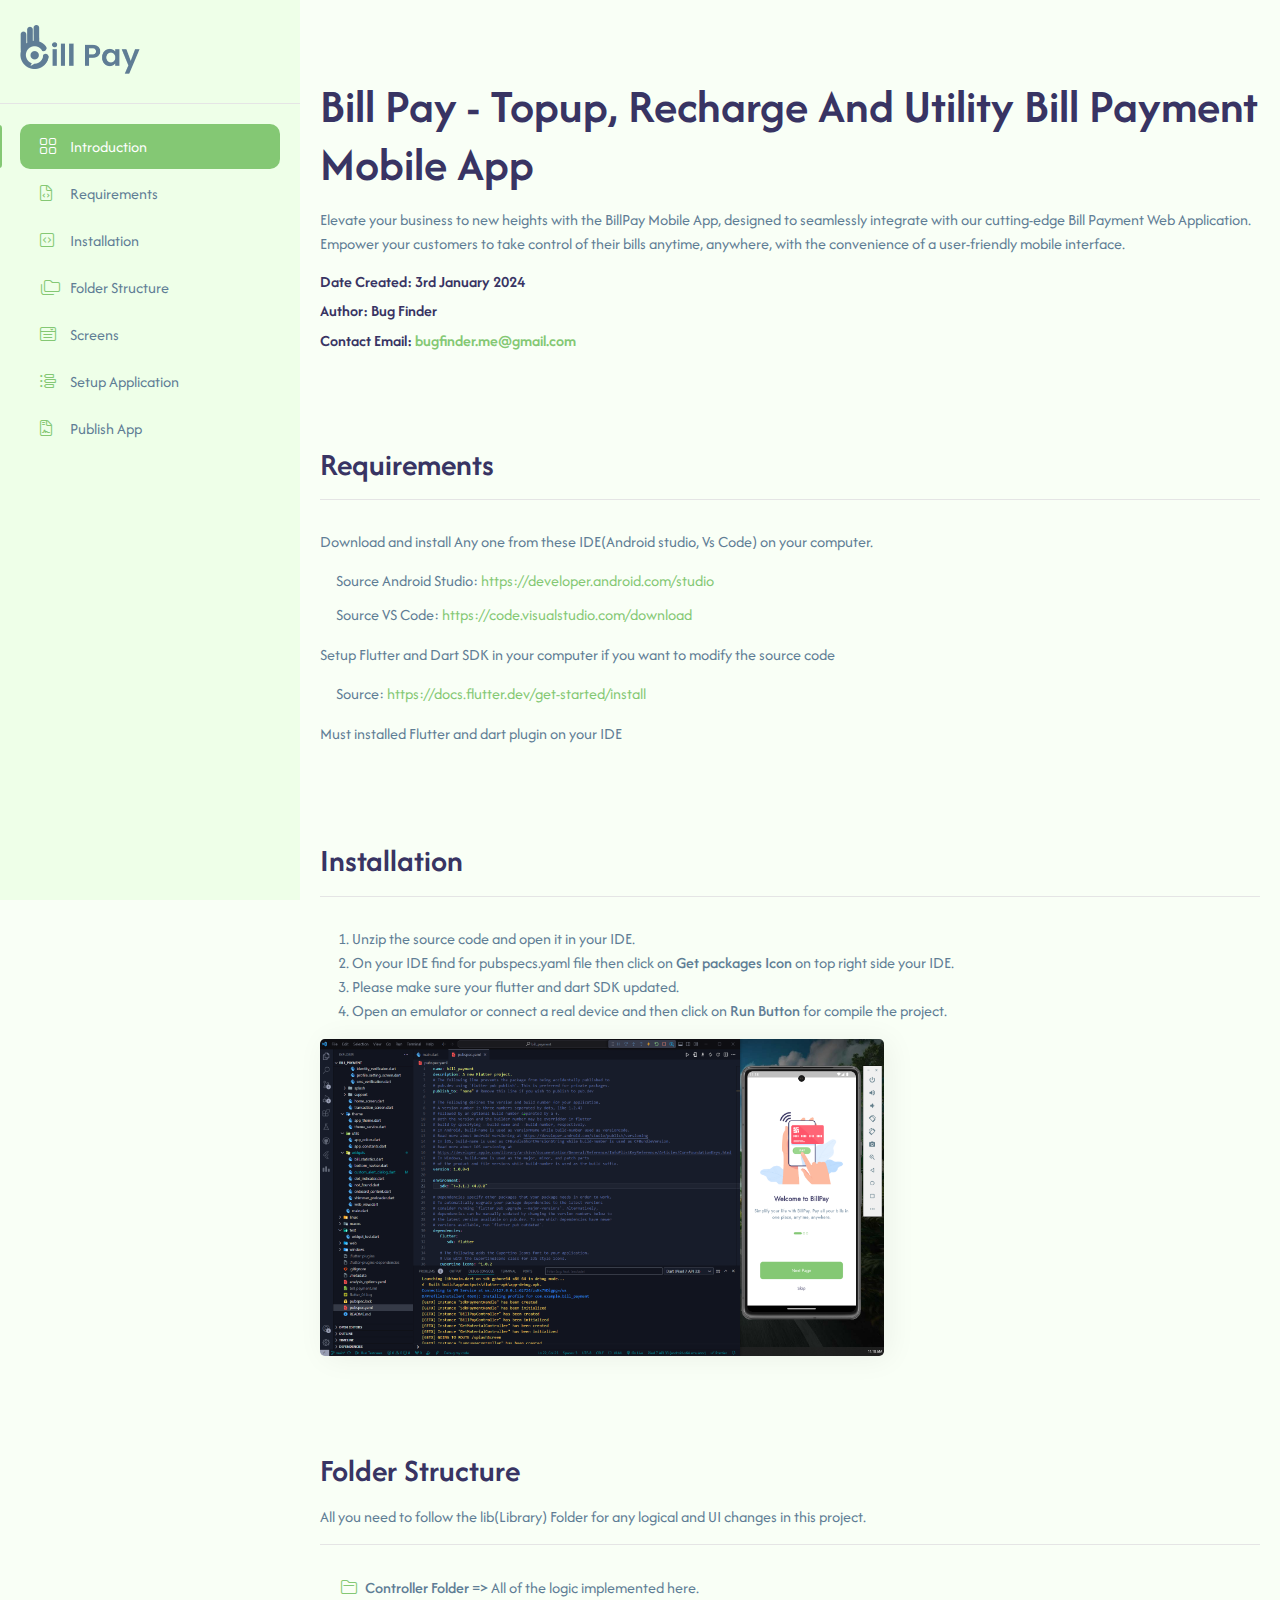
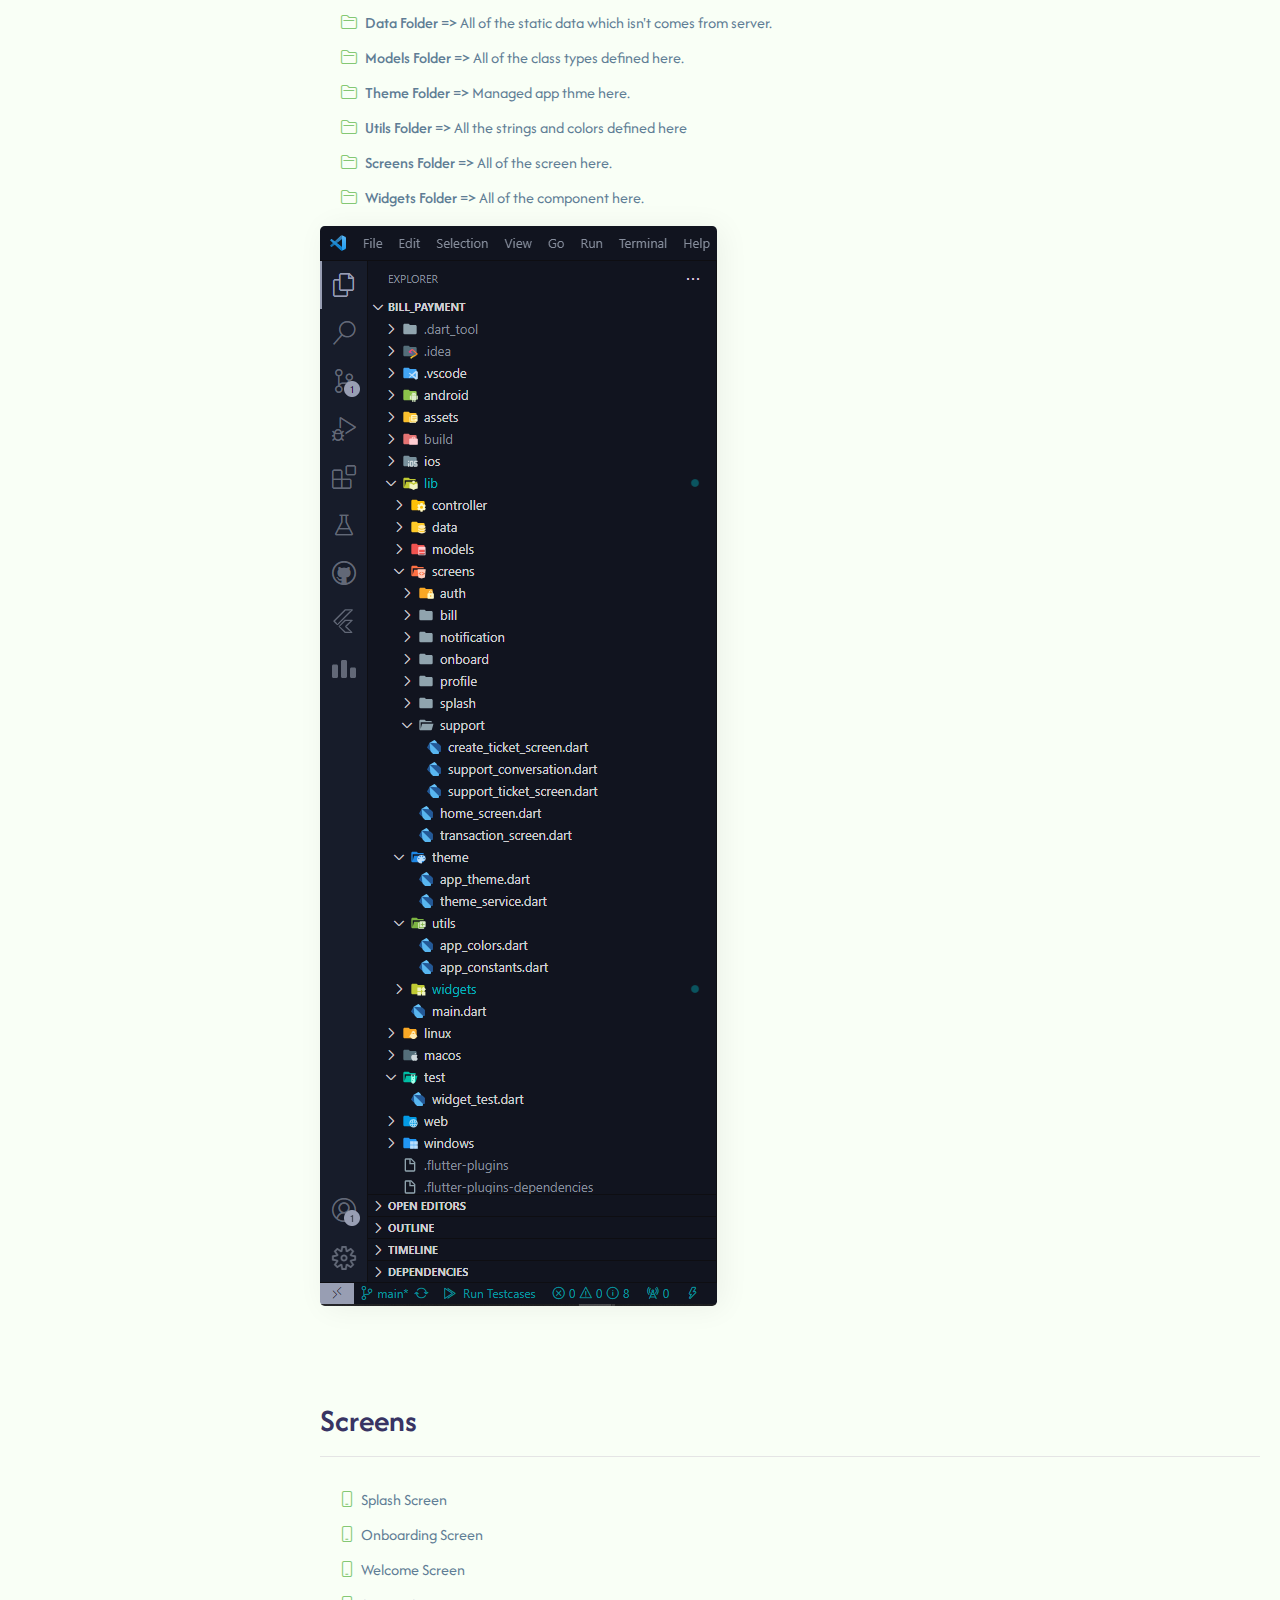
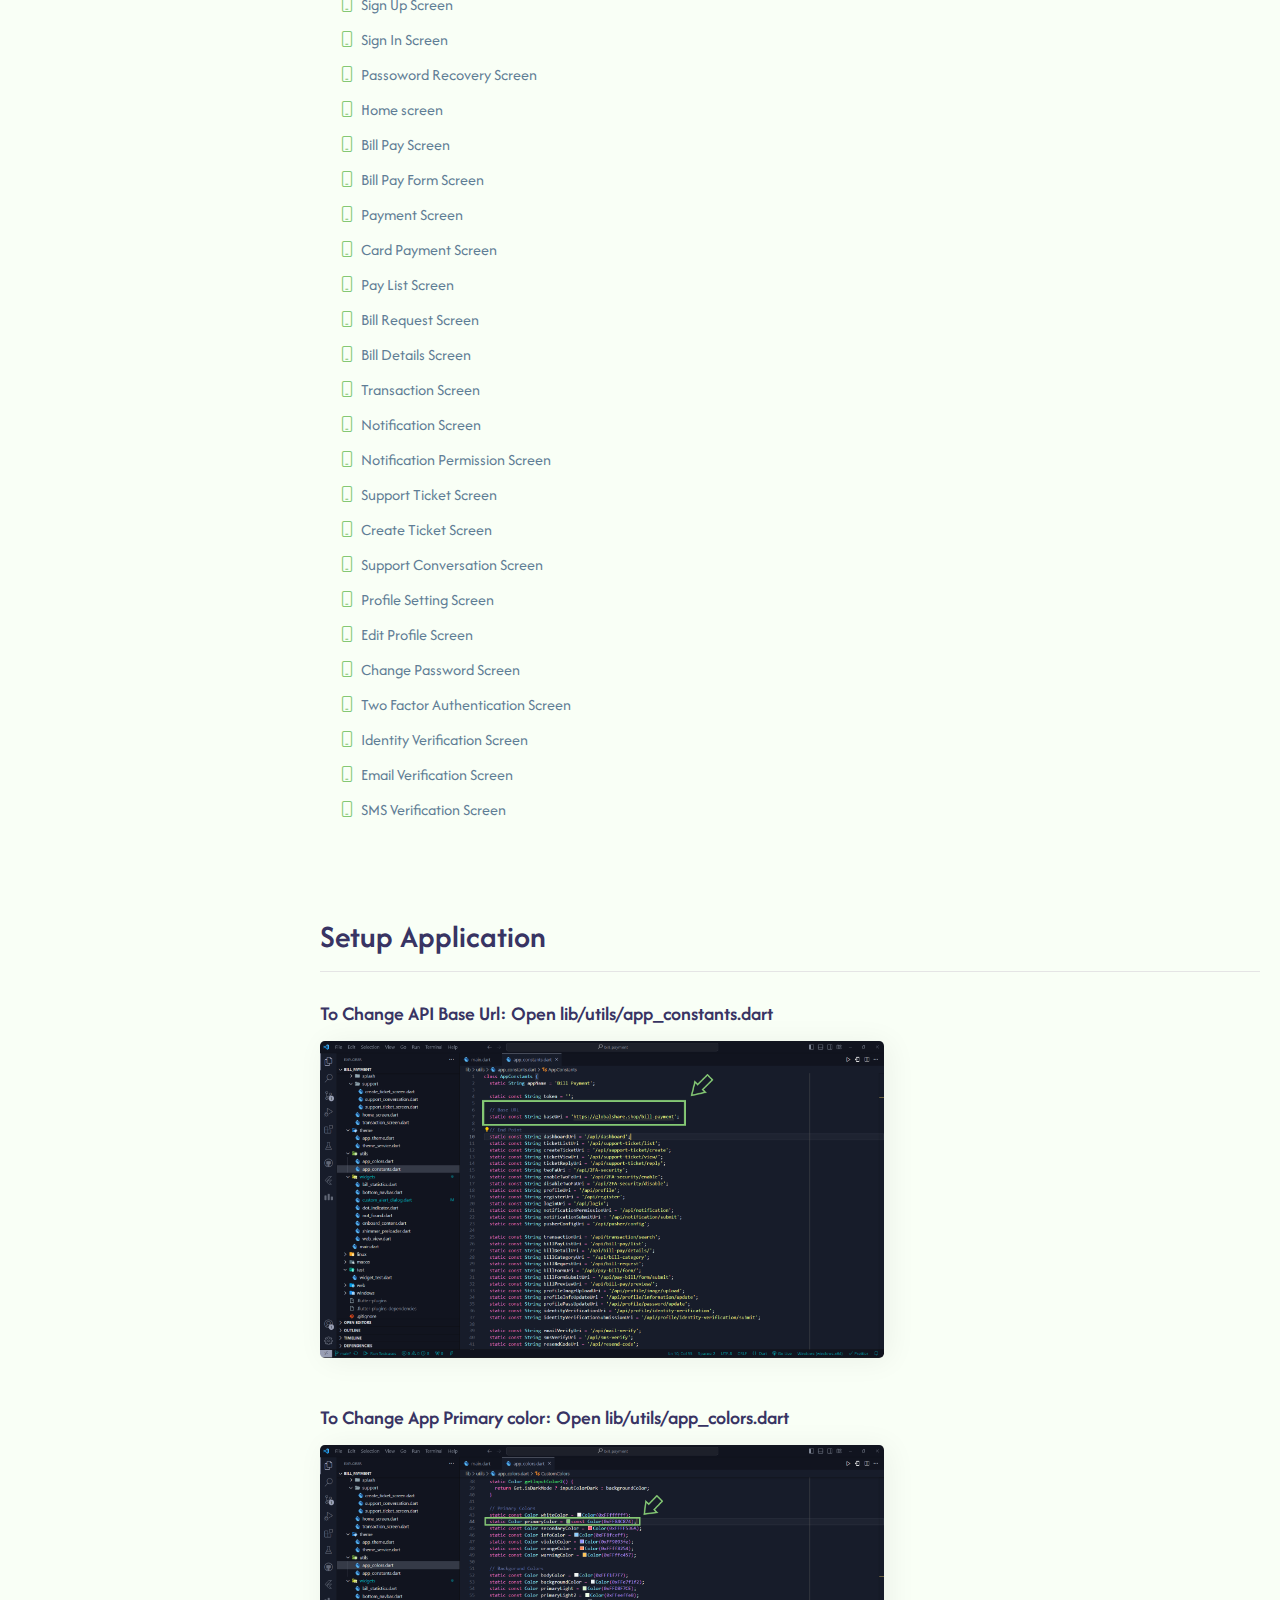
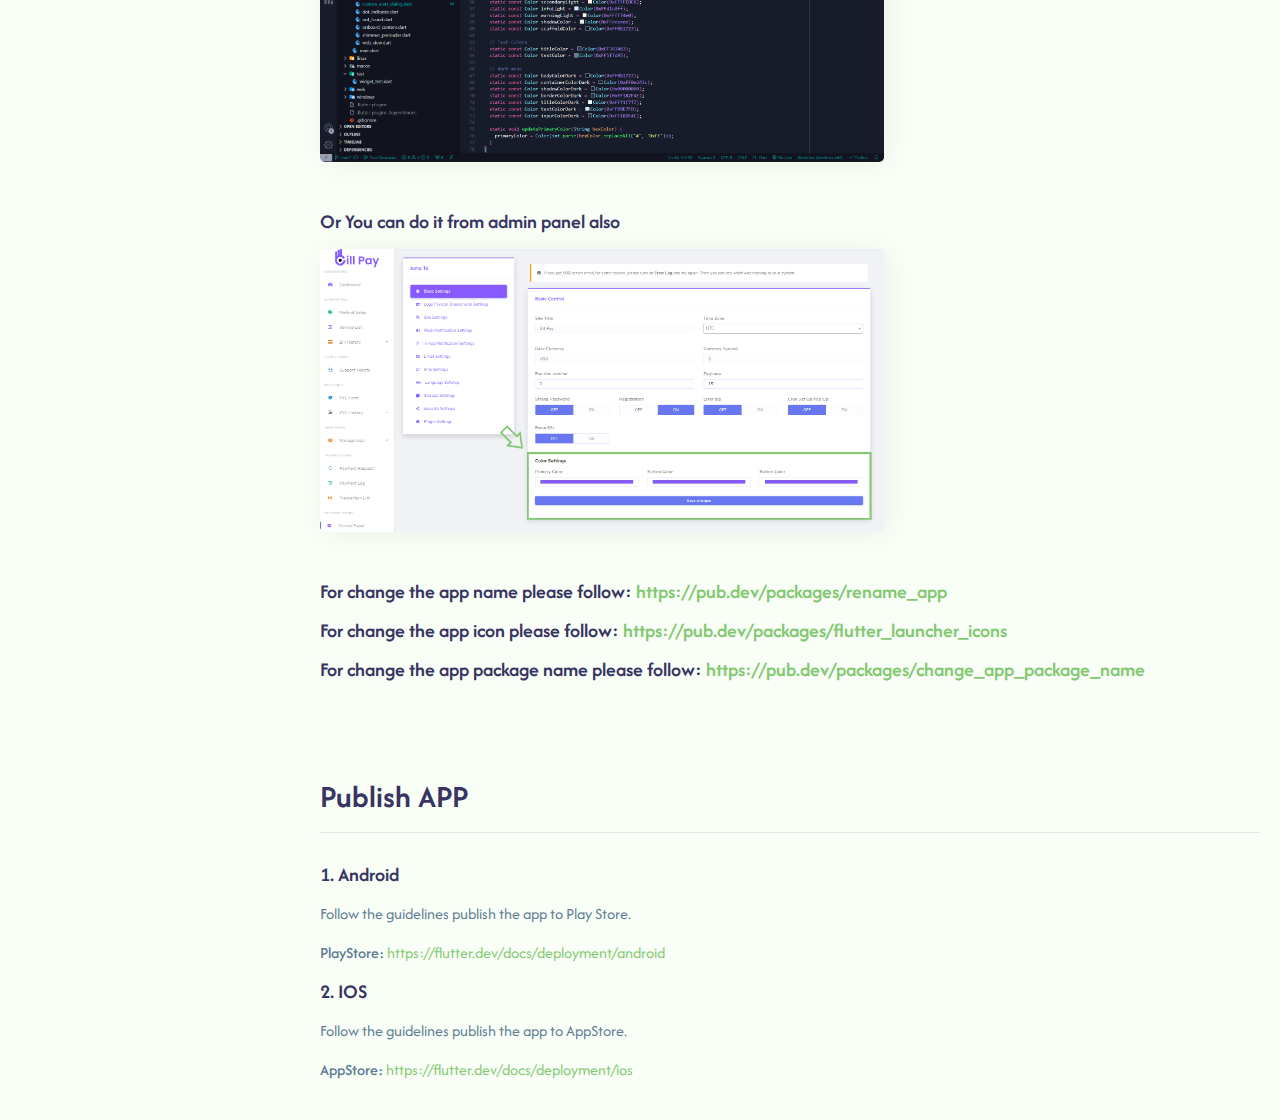
<file: documentation/index.html>
<!DOCTYPE html>
<html lang="en">
   <head>
      <meta charset="UTF-8" />
      <meta http-equiv="X-UA-Compatible" content="IE=edge" />
      <meta name="viewport" content="width=device-width, initial-scale=1.0" />
      <link rel="icon" type="image/x-icon" href="./img/icon/fav.png" />
      <title>Documentation</title>
      <!-- bootstrap 5 -->
      <link rel="stylesheet" href="./assets/bootstrap/bootstrap.min.css" />
      <!-- font awesome 6 -->
      <link rel="stylesheet" href="./assets/fontawesome/all.min.css" />
      <link rel="stylesheet" href="./assets/fontawesome/fontawesome.min.css" />
      <!-- custom css -->
      <link rel="stylesheet" href="./css/style.css" />
   </head>
   <body class="">
      <div class="dashboard-wrapper">
         <!-- sidebar -->
         <div id="sidebar" class="">
            <div class="sidebar-top">
               <a class="navbar-brand" href="index.html"> <img src="./img/icon/logo.png" alt="" /></a>
               <button class="sidebar-toggler d-lg-none" onclick="toggleSideMenu()">
                  <i class="fal fa-times"></i>
               </button>
            </div>
            <ul class="main">
               <li>
                  <a class="active" href="#introduction"><i class="fa-light fa-grid-2"></i>Introduction</a>
               </li>
               <li>
                  <a href="#requirements"><i class="fa-light fa-file-code"></i>Requirements</a>
               </li>
               <li>
                  <a href="#installation"><i class="fa-light fa-square-code"></i>Installation</a>
               </li>
               <li>
                  <a href="#folderStructure"><i class="fa-light fa-folders"></i>Folder Structure</a>
               </li>
               <li>
                  <a href="#screens"><i class="fa-light fa-list-dropdown"></i>Screens</a>
               </li>
               <li>
                  <a href="#setupApplication"><i class="fa-light fa-list-timeline"></i>Setup Application</a>
               </li>
               <li>
                  <a href="#publishApp"><i class="fa-light fa-file-contract"></i>Publish App</a>
               </li>
            </ul>
         </div>

         <!-- content -->
         <div id="content">
            <div class="overlay">
               <!-- main -->
               <div class="container">
                  <button class="call-side-bar d-lg-none" onclick="toggleSideMenu()">
                     <i class="fal fa-bars"></i>
                  </button>
                  <div class="main row">
                     <div class="col-12">
                        <!-- INTRODUCTION -->
                        <div id="introduction" class="mt-5">
                           <h2>Bill Pay - Topup, Recharge And Utility Bill Payment  Mobile App</h2>
                           <p>
				Elevate your business to new heights with the BillPay Mobile App, designed to seamlessly integrate with our cutting-edge Bill Payment Web Application. Empower your customers to take control of their bills anytime, anywhere, with the convenience of a user-friendly mobile interface.

                           </p>

                           <div class="mt-3">
                              <h6>Date Created: 3rd January 2024</h6>
                              <h6>Author: Bug Finder</h6>
                              <h6>Contact Email: <a class="text-primary" href="mailto:bugfinder.me@gmail.com">bugfinder.me@gmail.com</a></h6>
                           </div>
                        </div>
                        <!-- REQUIREMENTS -->
                        <div id="requirements" class="mt-5 pt-5">
                           <div class="heading">
                              <h3>Requirements</h3>
                           </div>
                           <p>Download and install Any one from these IDE(Android studio, Vs Code) on your computer.</p>
                           <ul>
                              <li>Source Android Studio: <a class="text-primary" href="">https://developer.android.com/studio</a></li>
                              <li>Source VS Code: <a class="text-primary" href="">https://code.visualstudio.com/download</a></li>
                           </ul>
                           <p>Setup Flutter and Dart SDK in your computer if you want to modify the source code</p>
                           <ul>
                              <li>Source: <a class="text-primary" href="">https://docs.flutter.dev/get-started/install</a></li>
                           </ul>
                           <p>Must installed Flutter and dart plugin on your IDE</p>
                        </div>
                        <!-- INSTALLATION -->
                        <div id="installation" class="mt-5 pt-5">
                           <div class="heading">
                              <h3>Installation</h3>
                           </div>
                           <ol>
                              <li>Unzip the source code and open it in your IDE.</li>
                              <li>On your IDE find for pubspecs.yaml file then click on <b>Get packages Icon</b> on top right side your IDE.</li>
                              <li>Please make sure your flutter and dart SDK updated.</li>
                              <li>Open an emulator or connect a real device and then click on <b>Run Button</b> for compile the project.</li>
                           </ol>
                           <div class="screenshot">
                              <img class="img-fluid rounded-3" src="./img/screenshots/pubspec.png" alt="" />
                           </div>
                        </div>
                        <!-- FOLDER STRUCTURE -->
                        <div id="folderStructure" class="mt-5 pt-5">
                           <div class="heading">
                              <h3>Folder Structure</h3>
                              <p>All you need to follow the lib(Library) Folder for any logical and UI changes in this project.</p>
                           </div>
                           <ul>
                              <li>
                                 <b><i class="fal fa-folder"></i> Controller Folder =></b> All of the logic implemented here.
                              </li>
                              <li>
                                 <b><i class="fal fa-folder"></i> Data Folder =></b> All of the static data which isn't comes from server.
                              </li>
                              <li>
                                 <b><i class="fal fa-folder"></i> Models Folder =></b> All of the class types defined here.
                              </li>
                              <li>
                                 <b><i class="fal fa-folder"></i> Theme Folder =></b> Managed app thme here.
                              </li>
                              <li>
                                 <b><i class="fal fa-folder"></i> Utils Folder =></b> All the strings and colors defined here
                              </li>
                              <li>
                                 <b><i class="fal fa-folder"></i> Screens Folder =></b> All of the screen here.
                              </li>
                              <li>
                                 <b><i class="fal fa-folder"></i> Widgets Folder =></b> All of the component here.
                              </li>
                           </ul>
                           <div class="screenshot">
                              <img class="img-fluid rounded-3" src="./img/screenshots/folder_structure.png" alt="" />
                           </div>
                        </div>
                        <!-- SCREENS -->
                        <div id="screens" class="mt-5 pt-5">
                           <div class="heading">
                              <h3>Screens</h3>
                           </div>
                           <ul>
                              <li><i class="fal fa-mobile"></i> Splash Screen</li>
                              <li><i class="fal fa-mobile"></i> Onboarding Screen</li>
                              <li><i class="fal fa-mobile"></i> Welcome Screen</li>
                              <li><i class="fal fa-mobile"></i> Sign Up Screen</li>
                              <li><i class="fal fa-mobile"></i> Sign In Screen</li>
                              <li><i class="fal fa-mobile"></i> Passoword Recovery Screen</li>
                              <li><i class="fal fa-mobile"></i> Home screen</li>
                              <li><i class="fal fa-mobile"></i> Bill Pay Screen</li>
                              <li><i class="fal fa-mobile"></i> Bill Pay Form Screen</li>
                              <li><i class="fal fa-mobile"></i> Payment Screen</li>
                              <li><i class="fal fa-mobile"></i> Card Payment Screen</li>
                              <li><i class="fal fa-mobile"></i> Pay List Screen</li>
                              <li><i class="fal fa-mobile"></i> Bill Request Screen</li>
                              <li><i class="fal fa-mobile"></i> Bill Details Screen</li>
                              <li><i class="fal fa-mobile"></i> Transaction Screen</li>
                              <li><i class="fal fa-mobile"></i> Notification Screen</li>
                              <li><i class="fal fa-mobile"></i> Notification Permission Screen</li>
                              <li><i class="fal fa-mobile"></i> Support Ticket Screen</li>
                              <li><i class="fal fa-mobile"></i> Create Ticket Screen</li>
                              <li><i class="fal fa-mobile"></i> Support Conversation Screen</li>
                              <li><i class="fal fa-mobile"></i> Profile Setting Screen</li>
                              <li><i class="fal fa-mobile"></i> Edit Profile Screen</li>
                              <li><i class="fal fa-mobile"></i> Change Password Screen</li>
                              <li><i class="fal fa-mobile"></i> Two Factor Authentication Screen</li>
                              <li><i class="fal fa-mobile"></i> Identity Verification Screen</li>
                              <li><i class="fal fa-mobile"></i> Email Verification Screen</li>
                              <li><i class="fal fa-mobile"></i> SMS Verification Screen</li>
                           </ul>
                        </div>
                        <!-- SETUP APPLICATION -->
                        <div id="setupApplication" class="mt-5 pt-5">
                           <div class="heading">
                              <h3>Setup Application</h3>
                           </div>
                           <div class="mb-5">
                              <h5>To Change API Base Url: Open lib/utils/app_constants.dart</h5>
                              <div class="screenshot">
                                 <img class="img-fluid rounded-3" src="./img/screenshots/app_constants.png" alt="" />
                              </div>
                           </div>

                           <div class="mb-5">
                              <h5>To Change App Primary color: Open lib/utils/app_colors.dart</h5>
                              <div class="screenshot">
                                 <img class="img-fluid rounded-3" src="./img/screenshots/app_colors.png" alt="" />
                              </div>
                           </div>

                           <div class="mb-5">
                              <h5>Or You can do it from admin panel also</h5>
                              <div class="screenshot">
                                 <img class="img-fluid rounded-3" src="./img/screenshots/app_color_admin_panel.png" alt="" />
                              </div>
                           </div>

                           <div>
                              <h5>
                                 For change the app name please follow:
                                 <a class="text-primary" href=" https://pub.dev/packages/flutter_launcher_icons">https://pub.dev/packages/rename_app</a>
                              </h5>
                           </div>
                           <div>
                              <h5>
                                 For change the app icon please follow:
                                 <a href=" https://pub.dev/packages/flutter_launcher_icons" class="text-primary"> https://pub.dev/packages/flutter_launcher_icons</a>
                              </h5>
                           </div>
                           <div>
                              <h5>
                                 For change the app package name please follow:
                                 <a href="https://pub.dev/packages/change_app_package_name" class="text-primary">https://pub.dev/packages/change_app_package_name</a>
                              </h5>
                           </div>
                        </div>
                        <!-- PUBLISH APP -->
                        <div id="publishApp" class="mt-5 pt-5">
                           <div class="heading">
                              <h3>Publish APP</h3>
                           </div>
                           <h5>1. Android</h5>
                           <p>Follow the guidelines publish the app to Play Store.</p>
                           <p><b>PlayStore:</b> <a class="text-primary" href="">https://flutter.dev/docs/deployment/android</a></p>
                           <h5>2. IOS</h5>
                           <p>Follow the guidelines publish the app to AppStore.</p>
                           <p><b>AppStore:</b> <a class="text-primary" href="">https://flutter.dev/docs/deployment/ios</a></p>
                        </div>
                     </div>
                  </div>
               </div>
            </div>
         </div>
      </div>

      <!-- bootstrap -->
      <script src="./assets/bootstrap/bootstrap.bundle.min.js"></script>
      <!-- jquery cdn -->
      <script src="./assets/jquery/jquery-3.6.0.min.js"></script>
      <!-- custom script -->
      <script src="./js/script.js"></script>
   </body>
</html>
</file>
<file: documentation/css/style.css>
@import url("https://fonts.googleapis.com/css2?family=Niramit:wght@400;500;600;700&family=Public+Sans:wght@300;400;500;600;700&display=swap");
@import url("https://fonts.googleapis.com/css2?family=Afacad:wght@400;500;600;700&display=swap");
:root {
  --primary: #84c874;
  --violet: #9093fe;
  --white: #ffffff;
  --black: #130820;
  --bgLight: #d8f7ce;
  --bgLight2: #eeffe8;
  --borderColor: #e5e5e5;
  --fontColor: #5f7d95;
  --titleColor: #383463;
  --shadow: 5px 2px 30px rgba(0, 0, 0, 0.06);
  --gradient: radial-gradient(circle, #d8f7ce 0%, #eeffe8 100%);
}

* {
  margin: 0;
  padding: 0;
  box-sizing: border-box;
}

body {
  font-family: "Afacad", sans-serif;
  color: var(--fontColor);
  background: #f9fff6;
  font-weight: 400;
  font-size: 16px;
}

body::-webkit-scrollbar {
  width: 10px;
  height: 100%;
}

body::-webkit-scrollbar-track {
  background: transparent;
}

body::-webkit-scrollbar-thumb {
  background: var(--borderColor);
  border-radius: 4px;
  -webkit-transition: 0.4s;
  transition: 0.4s;
}
body::-webkit-scrollbar-thumb:hover {
  background: var(--primary);
}

.rtl {
  direction: rtl;
  overflow-x: hidden !important;
}

.rtl .select2-container--default .select2-selection--single .select2-selection__arrow {
  right: auto;
  left: 12px;
}

.rtl .select2-container--default .select2-selection--single .select2-selection__rendered {
  direction: rtl;
}

hr {
  background-color: var(--borderColor) !important;
  margin: 30px 0;
}

b {
  font-weight: 500;
}

h1,
h2,
h3,
h4,
h5,
h6 {
  font-family: "Afacad", sans-serif;
  color: var(--titleColor);
  margin-bottom: 15px;
  font-weight: 700;
}

h1 {
  font-size: 64px;
}

h2 {
  font-size: 48px;
  font-weight: 600;
}

h3 {
  font-size: 32px;
  font-weight: 600;
}

h4 {
  font-size: 26px;
  font-weight: 600;
}

h5 {
  font-size: 20px;
  font-weight: 600;
}

h6 {
  font-size: 16px;
  font-weight: 600;
  margin-bottom: 10px;
}

a {
  text-decoration: none;
}

p {
  margin-bottom: 15px;
}

input:-webkit-autofill,
input:-webkit-autofill:hover,
input:-webkit-autofill:focus input:-webkit-autofill,
textarea:-webkit-autofill,
textarea:-webkit-autofill:hover textarea:-webkit-autofill:focus,
select:-webkit-autofill,
select:-webkit-autofill:hover,
select:-webkit-autofill:focus {
  -webkit-text-fill-color: var(--fontColor);
  box-shadow: 0 0 0px 1000px var(--white) inset;
  -webkit-transition: background-color 5000s ease-in-out 0s;
  transition: background-color 5000s ease-in-out 0s;
}

.rtl .form-select {
  background-position-x: 10px !important;
}

.input-group-text {
  background: var(--primary);
  color: var(--white);
  border: none;
}

button[data-bs-toggle=tooltip] i {
  color: var(--primary);
}

.form-check label {
  cursor: pointer;
  color: var(--fontColor);
}
.form-check .form-check-input {
  border-radius: 5px;
  background-color: var(--white);
  border: 2px solid var(--borderColor);
  cursor: pointer;
  margin-top: 5px;
}
.form-check .form-check-input:checked {
  background-color: var(--primary);
  border-color: var(--primary);
}
.form-check .form-check-input:focus {
  box-shadow: 0 0 0 0rem var(--black);
}

.rtl .form-check .form-check-input {
  float: right;
  margin-left: 0.5em;
}

video::-webkit-media-controls {
  display: none;
}

.badge {
  border-radius: 50px !important;
  font-family: "Afacad", sans-serif;
  font-weight: 400;
  font-size: 13px;
  padding: 5px 5px 3px 20px !important;
  position: relative;
  background: var(--bgLight) !important;
  color: var(--fontColor) !important;
}
.badge::before {
  content: "";
  position: absolute;
  left: 5px;
  top: 3px;
  bottom: 0;
  margin: auto;
  width: 8px;
  height: 8px;
  border-radius: 8px;
  background: var(--success);
}

.badge.bg-primary {
  background: none !important;
}
.badge.bg-primary::before {
  background: var(--primary);
}

.badge.bg-secondary {
  background: none !important;
}
.badge.bg-secondary::before {
  background: var(--secondary);
}

.badge.bg-success {
  background: none !important;
}
.badge.bg-success::before {
  background: var(--success);
}

.badge.bg-danger {
  background: none !important;
}
.badge.bg-danger::before {
  background: var(--danger);
}

.badge.bg-warning {
  background: none !important;
}
.badge.bg-warning::before {
  background: var(--warning);
}

.badge.bg-info {
  background: none !important;
}
.badge.bg-info::before {
  background: var(--info);
}

.text-primary {
  color: var(--primary) !important;
}

.text-secondary {
  color: var(--secondary) !important;
}

.text-success {
  color: var(--success) !important;
}

.text-danger {
  color: var(--danger) !important;
}

.text-warning {
  color: var(--warning) !important;
}

.text-info {
  color: var(--info) !important;
}

.text-dark {
  color: var(--dark) !important;
}

.text-light {
  color: var(--bgLight2) !important;
}

.text-white {
  color: var(--white) !important;
}

.bg-primary {
  background: var(--primary) !important;
  color: var(--white);
  border-radius: 5px;
}

.bg-secondary {
  background: var(--secondary) !important;
  border-radius: 5px;
}

.bg-success {
  background: var(--success) !important;
  border-radius: 5px;
  color: var(--white);
}

.bg-danger {
  background: var(--danger) !important;
  border-radius: 5px;
  color: var(--white);
}

.bg-warning {
  background: var(--warning) !important;
  border-radius: 5px;
  color: var(--white);
}

.bg-info {
  background: var(--info) !important;
  border-radius: 5px;
  color: var(--white);
}

.bg-dark {
  background: var(--dark) !important;
  border-radius: 5px;
  color: var(--white);
}

.bg-light {
  background: var(--bgLight2) !important;
  border-radius: 5px;
  color: var(--black);
}

.bg-white {
  background: var(--white) !important;
  border-radius: 5px;
  color: var(--black);
}

.btn:focus {
  box-shadow: 0 0 0 0rem black;
}

button {
  background: none;
  border: none;
  padding: 0;
}

i {
  font-size: 16px;
}

.btn,
.btn-custom {
  position: relative;
  background: var(--primary);
  border: none;
  font-family: "Afacad", sans-serif;
  text-transform: capitalize;
  display: inline-block;
  color: var(--white);
  text-align: center;
  font-size: 15px;
  font-weight: 400;
  padding: 15px 20px;
  line-height: 1;
  border-radius: 5px;
  overflow: hidden;
  z-index: 1;
  transition: 0.4s;
}
.btn i,
.btn-custom i {
  margin-right: 5px;
}

a.btn-custom {
  color: var(--white);
}

.btn {
  border: none !important;
  box-shadow: none !important;
  width: auto;
  padding: 15px 20px;
}

.btn-primary {
  background: var(--primary);
}
.btn-primary:hover, .btn-primary:active, .btn-primary:focus {
  background: var(--primary);
  color: var(--white);
}

.btn-secondary {
  background: var(--secondary);
}
.btn-secondary:hover, .btn-secondary:active, .btn-secondary:focus {
  background: var(--secondary);
  color: var(--white);
}

.btn-success {
  background: var(--success);
}
.btn-success:hover, .btn-success:active, .btn-success:focus {
  background: var(--success);
  color: var(--white);
}

.btn-danger {
  background: var(--danger);
}
.btn-danger:hover, .btn-danger:active, .btn-danger:focus {
  background: var(--danger);
  color: var(--white);
}

.btn-warning {
  background: var(--warning);
}
.btn-warning:hover, .btn-warning:active, .btn-warning:focus {
  background: var(--warning);
  color: var(--white);
}

.btn-info {
  background: var(--info);
}
.btn-info:hover, .btn-info:active, .btn-info:focus {
  background: var(--info);
  color: var(--white);
}

.btn-dark {
  background: var(--dark);
}
.btn-dark:hover, .btn-dark:active, .btn-dark:focus {
  background: var(--dark);
  color: var(--white);
}

.btn-light {
  background: var(--bgLight2);
  color: var(--primary);
}
.btn-light:hover, .btn-light:active, .btn-light:focus {
  background: var(--bgLight2);
  color: var(--primary);
}

.btn-action {
  display: inline-block;
  width: auto;
  height: 30px;
  border-radius: 5px;
  margin: 2px 0;
  background: var(--primary);
  color: var(--white);
  font-size: 14px;
  text-transform: capitalize;
  padding: 5px 10px;
}
.btn-action i {
  color: var(--white);
  font-size: 14px;
}

.btn-sm {
  padding: 15px 35px;
  border-radius: 10px;
  text-transform: capitalize;
}

.btn-action-icon {
  display: inline-flex;
  justify-content: center;
  align-items: center;
  box-shadow: var(--shadow2);
  width: 30px;
  height: 30px;
  border-radius: 3px;
  margin: 2px 0;
  background: var(--primary);
  color: var(--white);
}
.btn-action-icon i {
  color: var(--white);
  font-size: 14px;
}

.header-text {
  margin-bottom: 70px;
}
.header-text h5 {
  text-transform: uppercase;
  color: var(--primary);
  position: relative;
  display: inline-block;
  font-size: 14px;
  font-weight: 400;
  padding-left: 15px;
  margin-bottom: 20px;
  position: relative;
  z-index: 1;
}
.header-text h5::before {
  content: "";
  width: 50px;
  height: 30px;
  border-radius: 3px;
  position: absolute;
  left: 0;
  top: -8px;
  background: var(--bgLight);
  z-index: -1;
}
.header-text h3,
.header-text h2 {
  text-transform: capitalize;
  margin-bottom: 15px;
}
.header-text p {
  max-width: 700px;
}

.rtl .header-text h5 {
  padding-left: 0;
  padding-right: 15px;
}
.rtl .header-text h5::before {
  left: auto;
  right: 0;
}

.card-box {
  padding: 20px;
  border-radius: 10px;
  background: var(--white);
  box-shadow: var(--shadow);
}
.card-box text,
.card-box span,
.card-box p {
  font-family: "Afacad", sans-serif !important;
}

.apexcharts-canvas text {
  font-family: "Afacad", sans-serif !important;
  font-weight: 500;
  color: var(--black);
}

.dashboard-wrapper {
  display: flex;
  width: 100%;
  align-items: stretch;
  overflow: hidden;
}

#sidebar {
  background: var(--bgLight2);
  position: fixed;
  width: 300px;
  height: 100%;
  overflow: auto;
  left: 0;
  top: 0;
  z-index: 1031;
  transition: 0.4s;
}
#sidebar.active {
  left: -310px;
}
#sidebar::-webkit-scrollbar {
  width: 2px;
  height: 100%;
}
#sidebar::-webkit-scrollbar-track {
  background: transparent;
}
#sidebar::-webkit-scrollbar-thumb {
  background: transparent;
  border-radius: 5px;
  -webkit-transition: 0.4s;
  transition: 0.4s;
}
#sidebar::-webkit-scrollbar-thumb:hover {
  background: var(--primary);
}
#sidebar:hover::-webkit-scrollbar-thumb {
  background: var(--borderColor);
}
#sidebar .sidebar-top {
  padding: 25px 20px;
  border-bottom: 1px solid var(--borderColor);
  position: relative;
}
#sidebar .sidebar-top .navbar-brand img {
  width: 120px;
}
#sidebar .sidebar-top .sidebar-toggler {
  position: absolute;
  right: 20px;
  top: 22px;
  background: var(--primary);
  color: var(--white);
  width: 35px;
  height: 35px;
  border-radius: 5px;
}
#sidebar .sidebar-top .sidebar-toggler i {
  font-size: 16px;
}
#sidebar .sidebar-top .sidebar-toggler:focus {
  box-shadow: 0 0 0 0rem;
}
#sidebar ul.main {
  margin-top: 20px;
}
#sidebar ul.main::-webkit-scrollbar {
  width: 2px;
  height: 100%;
}
#sidebar ul.main::-webkit-scrollbar-track {
  background: transparent;
}
#sidebar ul.main::-webkit-scrollbar-thumb {
  background: transparent;
  border-radius: 5px;
  -webkit-transition: 0.4s;
  transition: 0.4s;
}
#sidebar ul.main::-webkit-scrollbar-thumb:hover {
  background: var(--primary);
}
#sidebar ul.main:hover::-webkit-scrollbar-thumb {
  background: var(--borderColor);
}
#sidebar ul {
  list-style: none;
  padding-left: 0;
  padding: 20px;
  padding-top: 0;
  height: 50vh;
  height: auto;
  overflow-y: auto;
}
#sidebar ul .sidebar-menu-caption {
  text-transform: capitalize;
  font-size: 14px;
  font-weight: 500;
  margin-top: 10px;
}
#sidebar ul li {
  margin-bottom: 2px;
}
#sidebar ul li a {
  position: relative;
  color: var(--fontColor);
  text-transform: capitalize;
  font-weight: 400;
  width: 100%;
  display: block;
  border-radius: 10px;
  padding: 10px 15px 10px 20px;
  font-family: "Afacad", sans-serif;
  font-size: 16px;
  transition: 0.4s;
}
#sidebar ul li a i {
  width: 30px;
  text-align: left;
  position: relative;
  color: var(--primary);
  top: 0;
  transition: 0.4s;
}
#sidebar ul li a::before {
  content: "";
  position: absolute;
  width: 0;
  height: 96%;
  border-radius: 3px;
  background: var(--primary);
  top: 0;
  bottom: 0;
  left: -24px;
  margin: auto;
  transition: 0.4s;
}
#sidebar ul li a.active, #sidebar ul li a:hover {
  background: var(--primary);
  color: var(--white);
}
#sidebar ul li a.active i, #sidebar ul li a:hover i {
  color: var(--white);
}
#sidebar ul li a.active::before, #sidebar ul li a:hover::before {
  width: 6px;
}
#sidebar .dropdown-toggle[aria-expanded=true] {
  color: var(--primary);
  font-weight: 400;
}
#sidebar .dropdown-collapsible ul {
  height: 100%;
  padding: 0;
  overflow: initial;
  margin-top: 10px;
  margin-left: 30px;
}
#sidebar .dropdown-collapsible ul li a::before {
  width: 0;
}

.rtl #sidebar {
  left: auto;
  right: 0;
}
.rtl #sidebar.active {
  right: -310px;
}
.rtl #sidebar ul li a i {
  text-align: right;
}
.rtl #sidebar ul li a::before {
  left: auto;
  right: -24px;
}
.rtl #sidebar .sidebar-top .sidebar-toggler {
  right: auto;
  left: 20px;
}
.rtl #sidebar .wallet-box h5 span {
  float: left;
}
.rtl #sidebar .wallet-box .tag {
  right: auto;
  left: 20px;
}
.rtl #sidebar .wallet-box ul li span {
  float: left;
}

#content {
  width: calc(100% - 300px);
  margin-left: auto;
  min-height: 100vh;
  background-size: cover;
  background-position: center;
  background-attachment: fixed;
  transition: 0.4s;
}
#content .overlay {
  padding: 15px 0;
  min-height: 100vh;
}
#content .overlay .container {
  position: relative;
}
#content.active {
  width: 100% !important;
}
#content .dashboard-heading {
  display: flex;
  justify-content: space-between;
  align-items: center;
  margin-bottom: 15px;
}
#content .dashboard-heading h2,
#content .dashboard-heading h3 {
  margin-bottom: 0;
  text-transform: capitalize;
  font-size: 36px;
}
#content .main {
  padding: 15px 8px 8px 8px;
}
#content .call-side-bar {
  position: fixed;
  left: 20px;
  top: 25px;
  background: var(--primary);
  color: var(--white);
  width: 35px;
  height: 35px;
  border-radius: 5px;
}
#content .call-side-bar i {
  font-size: 16px;
}
#content .call-side-bar:focus {
  box-shadow: 0 0 0 0rem;
}

#features .feature-box {
  text-align: center;
  border-radius: 5px;
  padding: 15px 10px;
  display: flex;
  align-items: center;
}
#features .feature-box i {
  color: var(--white);
  background: var(--primary);
  min-width: 50px;
  height: 50px;
  border-radius: 5px;
  box-shadow: var(--shadow2);
  font-size: 24px;
  display: flex;
  align-items: center;
  justify-content: center;
  margin-right: 10px;
}
#features .feature-box p {
  margin-bottom: 0;
  overflow: hidden;
  white-space: nowrap;
  text-overflow: ellipsis;
}

.heading {
  border-bottom: 1px solid var(--borderColor);
  margin-bottom: 30px;
}

.screenshot {
  width: 60%;
  border-radius: 5px;
}
.screenshot img {
  border-radius: 5px;
  box-shadow: var(--shadow);
}

ul {
  list-style: none;
  padding-left: 1rem;
}
ul li {
  margin-bottom: 10px;
}
ul li .fal {
  color: var(--primary);
  margin: 0 5px;
}

.pagination {
  font-size: 14px;
  margin-top: 50px;
}
.pagination .page-link {
  color: var(--fontColor);
  font-family: "Afacad", sans-serif;
  font-size: 14px;
  background: var(--white);
  border: 1px solid var(--white);
  box-shadow: var(--shadow);
  min-width: 35px;
  height: 35px;
  text-align: center;
  border-radius: 5px;
  display: flex;
  justify-content: center;
  align-items: center;
}
.pagination .page-link i {
  font-size: 16px;
  padding-top: 2px;
}
.pagination .page-item {
  margin: 0 5px;
}
.pagination .page-item.disabled .page-link,
.pagination .page-item.disabled:hover .page-link {
  background: var(--white);
  border-color: var(--white);
  color: var(--fontColor);
}
.pagination .page-item:hover .page-link {
  background-color: var(--bgLight2);
  border-color: var(--bgLight2);
  color: var(--primary);
}
.pagination .page-item.active .page-link {
  background-color: var(--primary);
  border-color: var(--primary);
  color: var(--white);
}
.pagination .page-link:focus {
  box-shadow: 0 0 0 0rem rgba(13, 109, 253, 0.211);
}
.pagination .page-item:first-child .page-link,
.pagination .page-item:last-child .page-link {
  border-radius: 5px;
}

.rtl .pagination .page-link i {
  transform: rotate(180deg);
}

@media (max-width: 991px) {
  h2 {
    font-size: 36px;
  }
  h3 {
    font-size: 24px;
  }
  #sidebar {
    left: -310px;
    position: fixed;
    overflow-y: auto;
  }
  #sidebar.active {
    left: 0;
  }
  #sidebar .level-box {
    display: none;
  }
  .rtl #sidebar {
    right: -310px;
  }
  .rtl #sidebar.active {
    right: 0;
  }
  #sidebar ul {
    overflow: auto;
    height: auto;
  }
  #content {
    width: 100%;
  }
  #content .dashboard-heading h2,
  #content .dashboard-heading h3 {
    font-size: 24px;
  }
  .table-responsive {
    border-radius: 10px;
  }
  .table thead {
    display: none;
  }
  .table tbody tr {
    display: block;
  }
  .table tbody tr td {
    display: flex;
    align-items: center;
    justify-content: space-between;
    border-bottom: none !important;
    margin: 0 !important;
    padding: 10px 15px;
    font-weight: 400;
  }
  .table tbody tr td::before {
    content: attr(data-label);
    color: var(--black);
    font-weight: 400;
  }
  .table tbody > tr:nth-of-type(even) > * {
    --bs-table-accent-bg: var(--bgLight) !important;
  }
  .table tr td:first-child {
    border-top-left-radius: 0;
    border-bottom-left-radius: 0;
  }
  .table tr td:last-child {
    border-top-right-radius: 0;
    border-bottom-right-radius: 0;
  }
  .screenshot {
    width: 100%;
  }
}
@media (max-width: 575px) {
  .navbar .navbar-brand img {
    width: 120px;
  }
  .home-section .img-box {
    height: 275px;
  }
  .blog-details #shareBlock {
    display: block;
  }
  .blog-details #shareBlock .btn {
    padding: 5px;
  }
  .testimonial-section .header-text {
    width: 100%;
  }
  .testimonial-section .review-box {
    padding: 15px;
  }
}/*# sourceMappingURL=style.css.map */
</file>
